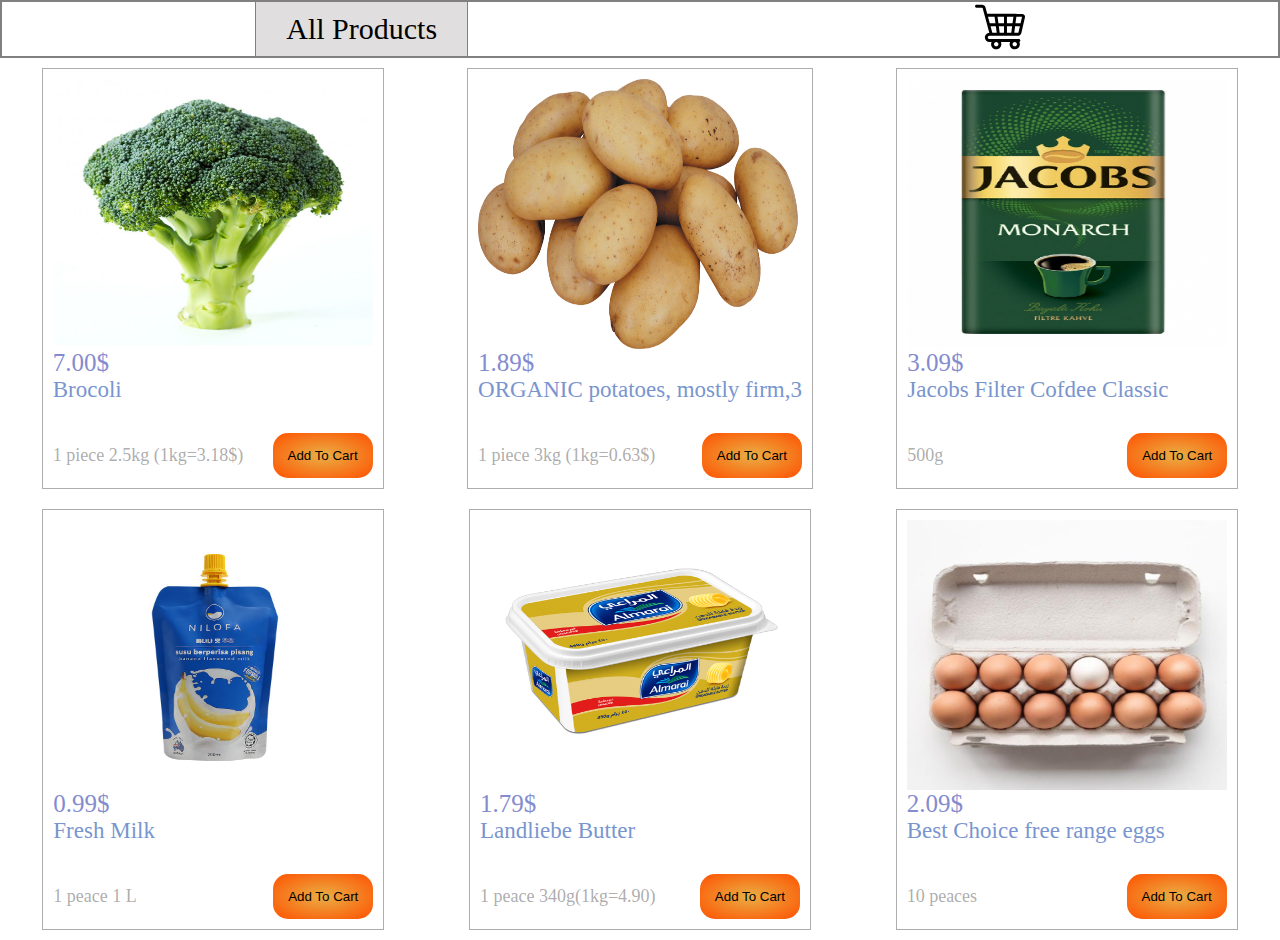
<file: index.html>
<!DOCTYPE html>
<html lang="en">
<head>
    <meta charset="UTF-8">
    <meta name="viewport" content="width=device-width, initial-scale=1.0">
    <link rel="stylesheet" href="styles.css">
    <title>Market Store</title>
</head>
<body>
    <div class="container">
        <div class="headers">
            <div class="all-products">All Products</div>
            <div style="display: flex; flex-direction: row;">
                <a href="./index2.html"><img src="Images/shopping-cart.svg" alt="" class="img" onclick="renderItems()" ></a>
                <div class="num" id="num"></div>
            </div>
        </div>

        <div class="product-list">
            <div class="product">
                <div class="product-img"><img src="Images/broccoli.jpg" alt="" class="product-img"></div>
                <div class="product-cost">7.00$</div>
                <div class="product-info">Brocoli</div>
                <div class="bottom-cont">
                    <div class="quanty">1 piece 2.5kg (1kg=3.18$)</div>
                    <button onclick="addProduct('Brocoli','7.00$')">Add To Cart</button>
                </div>
            </div>
            <div class="product">
                <div class="product-img"><img src="Images/potatoes.png" alt="" class="product-img"></div>
                <div class="product-cost">1.89$</div>
                <div class="product-info">ORGANIC potatoes, mostly firm,3</div>
                <div class="bottom-cont">
                    <div class="quanty">1 piece 3kg (1kg=0.63$)</div>
                    <button onclick="addProduct('ORGANIC potatoes, mostly firm,3','1.89$')">Add To Cart</button>
                </div>
            </div>
            <div class="product">
                <div class="product-img"><img src="Images/Jacobs.jpg" alt="" class="product-img"></div>
                <div class="product-cost">3.09$</div>
                <div class="product-info">Jacobs Filter Cofdee Classic</div>
                <div class="bottom-cont">
                    <div class="quanty">500g</div>
                    <button onclick="addProduct('Jacobs Filter Cofdee Classic','3.09$')">Add To Cart</button>
                </div>
            </div>
            <div class="product">
                <div class="product-img"><img src="Images/milk.jpg" alt="" class="product-img"></div>
                <div class="product-cost">0.99$</div>
                <div class="product-info">Fresh Milk</div>
                <div class="bottom-cont">
                    <div class="quanty">1 peace 1 L</div>
                    <button onclick="addProduct('Fresh Milk','0.99$')">Add To Cart</button>
                </div>
            </div>
            <div class="product">
                <div class="product-img"><img src="Images/butter.png" alt="" class="product-img"></div>
                <div class="product-cost">1.79$</div>
                <div class="product-info">Landliebe Butter</div>
                <div class="bottom-cont">
                    <div class="quanty">1 peace 340g(1kg=4.90)</div>
                    <button onclick="addProduct('Landliebe Butter','1.79$')">Add To Cart</button>
                </div>
            </div>
            <div class="product">
                <div class="product-img"><img src="Images/range-eggs.jpg" alt="" class="product-img"></div>
                <div class="product-cost">2.09$</div>
                <div class="product-info">Best Choice free range eggs</div>
                <div class="bottom-cont">
                    <div class="quanty">10 peaces</div>
                    <button onclick="addProduct('Best Choice free range eggs','2.09$')">Add To Cart</button>
                </div>
            </div>
        </div>
    </div>
    <script src="js.js"></script>
</body>
</html>
</file>
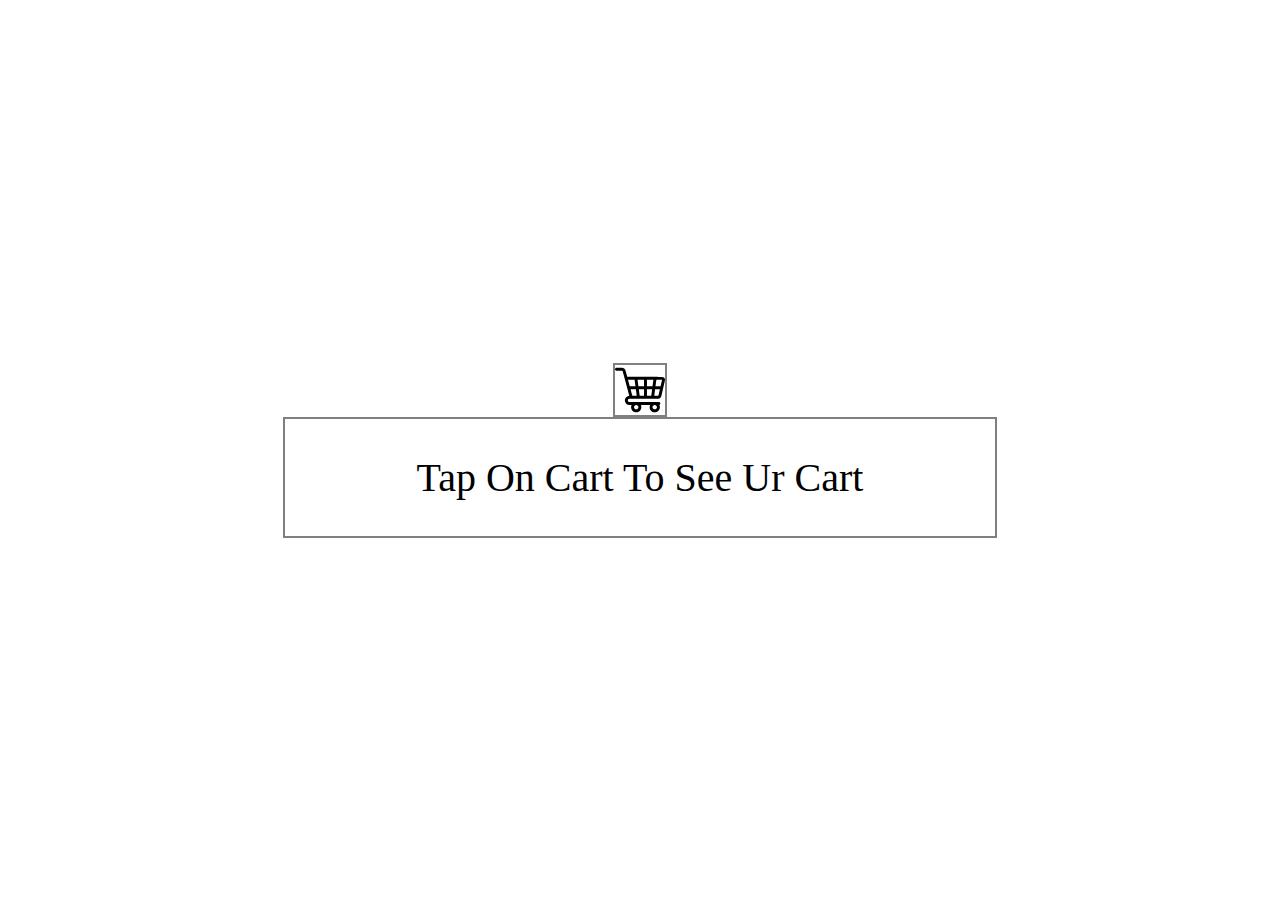
<file: index2.html>
<!DOCTYPE html>
<html lang="en">
<head>
    <meta charset="UTF-8">
    <meta name="viewport" content="width=device-width, initial-scale=1.0">
    <link rel="stylesheet" href="styles.css">
    <title>Store Cart</title>
</head>
<body>
    <div class="container2">
        <div class="headers">
            <div style="display: flex; flex-direction: row;">
                <img src="Images/shopping-cart.svg" alt="" class="img" onclick="renderItems()">
                <div class="num" id="num"></div>
            </div>
        </div>
        
        <div id="wrapper">
            <div class="anouncer">Tap On Cart To See Ur Cart</div>
        </div>
    </div>
    <script src="js.js"></script>
</body>
</html>
</file>
<file: styles.css>
html,
body,
.container,
.container2{
    height: 100%;
    width: 100%;
    margin: 0px;
    padding: 0px;
}
.container{
    display: flex;
    flex-direction: column;
}
.headers{
    display: flex;
    flex-direction: row;
    border: 2px solid grey;
    align-items: center;
    justify-content: space-around;
}
.img{
    width: 50px;
    height: 50px;
}
.all-products{
    font-size: 30px;
    padding: 10px 30px;
    border-left: 1px solid grey;
    border-right: 1px solid grey;
    background-color: rgb(224, 222, 222);
}
.img:hover{
    cursor:pointer
}
.product{
    display: flex;
    padding: 10px;
    border: 1px solid rgb(173, 173, 173);
    flex-direction: column;
    margin: 10px;
}
.product-img{
    width: 320px;
    height: 270px;
}
.product-list{
    display: flex;
    flex-direction: row;
    flex-wrap: wrap;
    align-items: center;
    justify-content: space-around;
}
.product-cost{
    font-size: 25px;
    color: rgb(132, 139, 207);
}
.product-info{
    font-size: 23px;
    color: rgb(121, 149, 207);
    padding-bottom: 30px;
}
.quanty{
    font-size: 18px;
    color: rgba(97, 93, 93, 0.527);
}
.bottom-cont{
    display: flex;
    align-items: center;
    justify-content: space-between;
}
button{
    border: none;
    background-image: radial-gradient(rgb(233, 175, 69),rgb(255, 81, 0));
    padding: 15px;
    border-radius: 15px;
    outline: none;
}
button:hover{
    cursor: pointer;
    background-image: radial-gradient(rgb(212, 153, 42),rgb(173, 55, 0));
}
.num{
    position: relative;
    color: rgb(255, 115, 0);
    font-size: 20px;
}
.container2{
    display: flex;
    align-items: center;
    justify-content: center;
    flex-direction: column;
}
#wrapper{
    border: 2px solid grey;
    padding: 35px;
    width: 50%;
    display: flex;
    flex-direction: column;
}
.requested-Product{
    width: 100%;
    border: 1.5px solid grey;
    padding: 10px;
    display: flex;
    flex-direction: row;
    align-items: center;
    justify-content: space-between;
    margin: 10px 0px;
}
.cart-img{
    width: 150px;
    height: 150px;
}
.left-container{
    display: flex;
    align-items: center;
}
.info-price{
    display: flex;
    height: 100%;
    flex-direction: column;
    justify-content: space-around;
}
.info{
    font-size: 25px;
    color: rgb(20, 155, 155);
}
.price{
    font-size: 35px;
    color: black;
}
.right-container{
    display: flex;
    width: 35%;
    align-items: center;
}
.quantity1{
    font-size: 40px;
    color: rgb(15, 14, 14);
    margin-right: 10px;
}
.quantity2{
    font-size: 40px;
    color: black;
}
.anouncer{
    width: 100%;
    height: 100%;
    display: flex;
    justify-content: center;
    align-items: center;
    font-size: 40px;
}

@media only screen and (max-width:600px){
    .product{
        max-width: 160px;
        max-height: 160px;
    }
    .product-img img{
        width: 60px;
        height: 60px;
    }
    .quanty{
        font-size: 12px;
    }
    .product-cost{
        font-size: 17px;
    }
    .product-info{
        font-size:15px;
        padding-bottom:10px;
    }
    button{
        padding: 5px;
        border-radius: 5px;
    }
    .info{
        font-size: 20px;
    }
    .price{
        font-size: 25px;
    }
    .quantity1 , .quantity2{
        font-size: 25px;
    }
    .right-container{
        width: 45%;
    }
}
</file>
